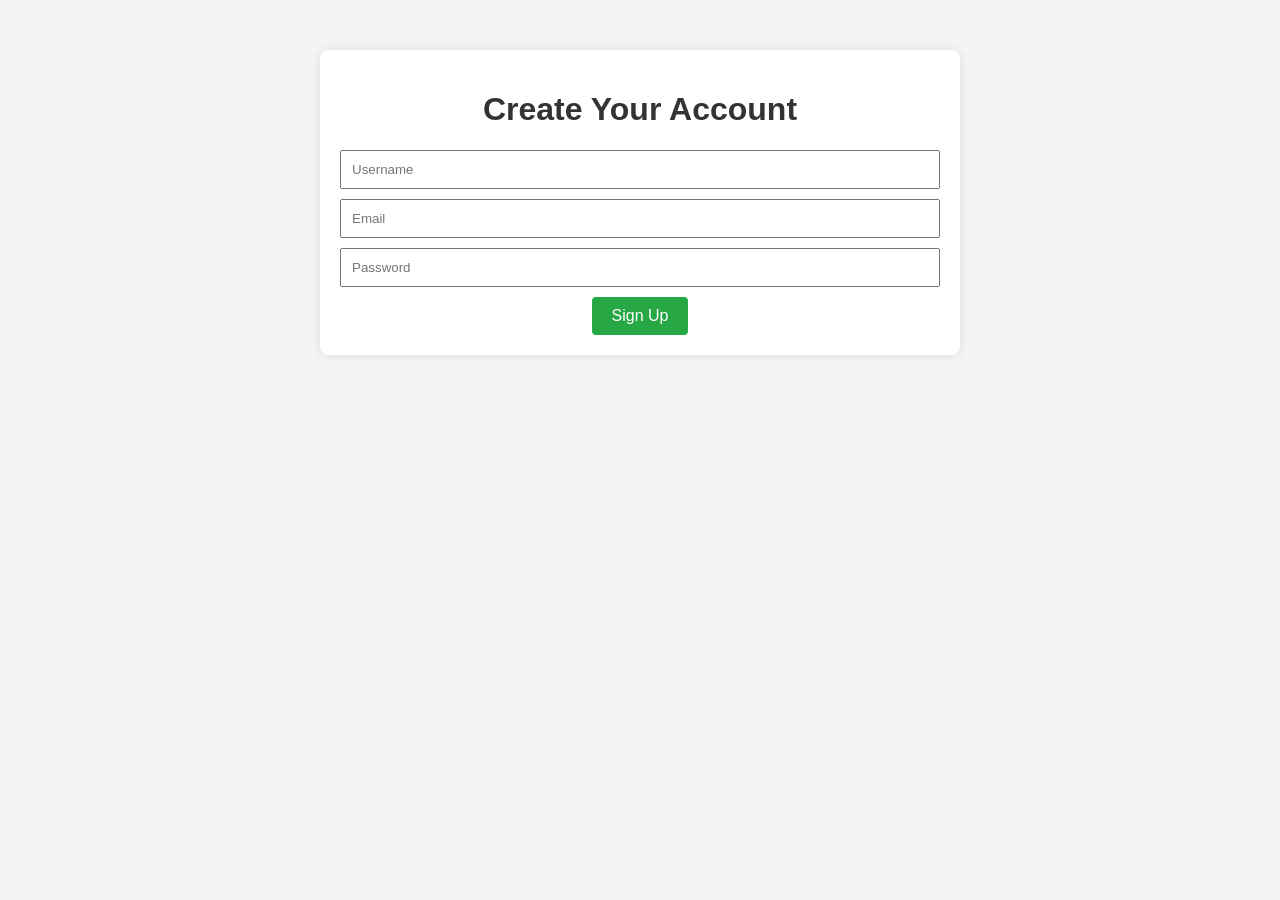
<file: web-programming-lab/Forum/create_account.html>
<!DOCTYPE html>
<html lang="en">
  <head>
    <meta charset="UTF-8" />
    <meta name="viewport" content="width=device-width, initial-scale=1.0" />
    <title>Create Account</title>
    <link rel="stylesheet" href="styles.css" />
  </head>
  <body>
    <div class="container">
      <h1>Create Your Account</h1>
      <form id="signupForm" action="profile.html" method="post">
        <input
          type="text"
          id="username"
          name="username"
          placeholder="Username"
          required
        />
        <input
          type="email"
          id="email"
          name="email"
          placeholder="Email"
          required
        />
        <input
          type="password"
          id="password"
          name="password"
          placeholder="Password"
          required
        />
        <button type="submit">Sign Up</button>
      </form>
    </div>
  </body>
</html>
</file>
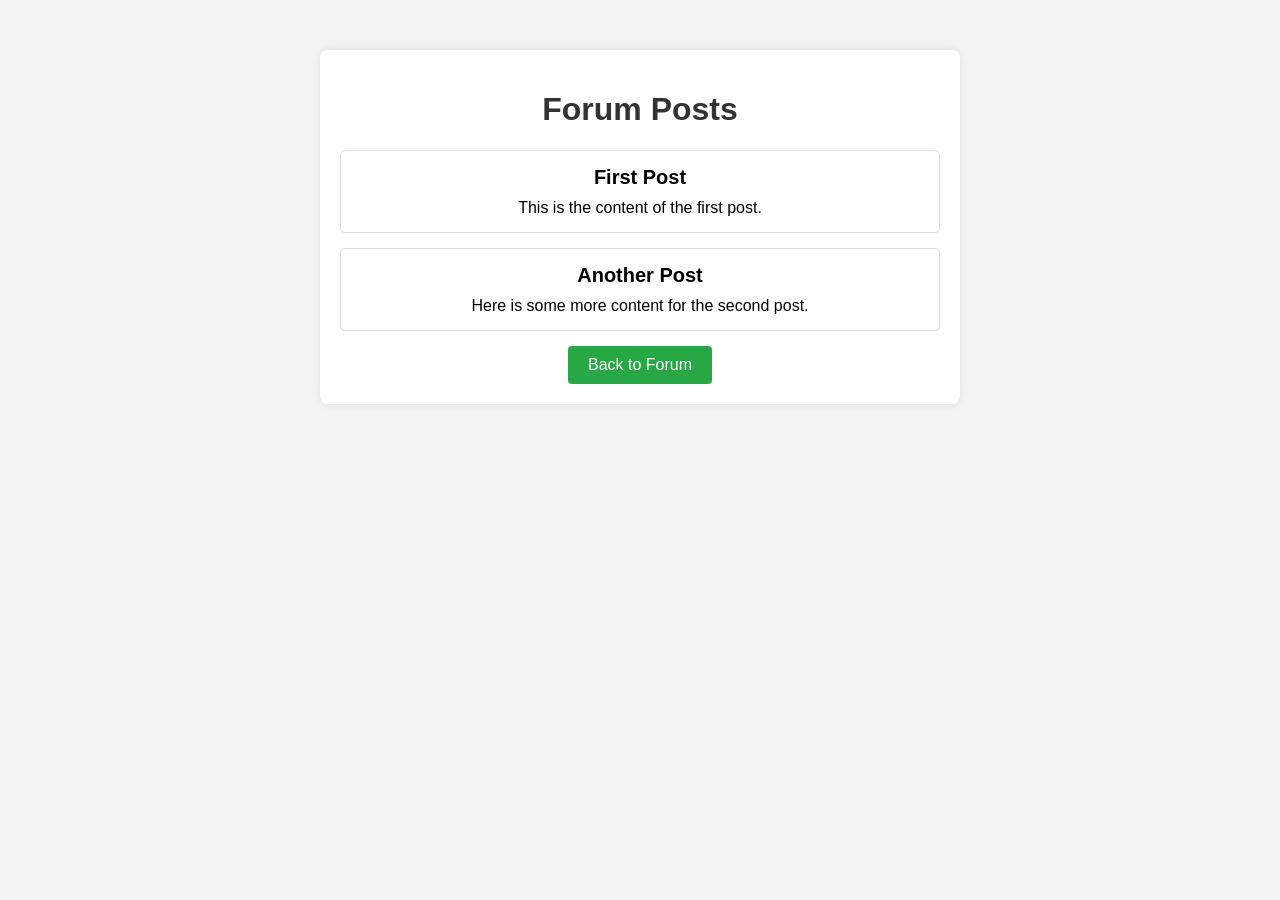
<file: web-programming-lab/Forum/forum_posts.html>
<!DOCTYPE html>
<html lang="en">
  <head>
    <meta charset="UTF-8" />
    <meta name="viewport" content="width=device-width, initial-scale=1.0" />
    <title>Forum Posts</title>
    <link rel="stylesheet" href="styles.css" />
  </head>
  <body>
    <div class="container">
      <h1>Forum Posts</h1>
      <div class="posts">
        <!-- Posts will be dynamically loaded here -->
      </div>
      <a href="forum.html" class="joinBtn">Back to Forum</a>
    </div>
    <script src="forum_posts.js"></script>
  </body>
</html>
</file>
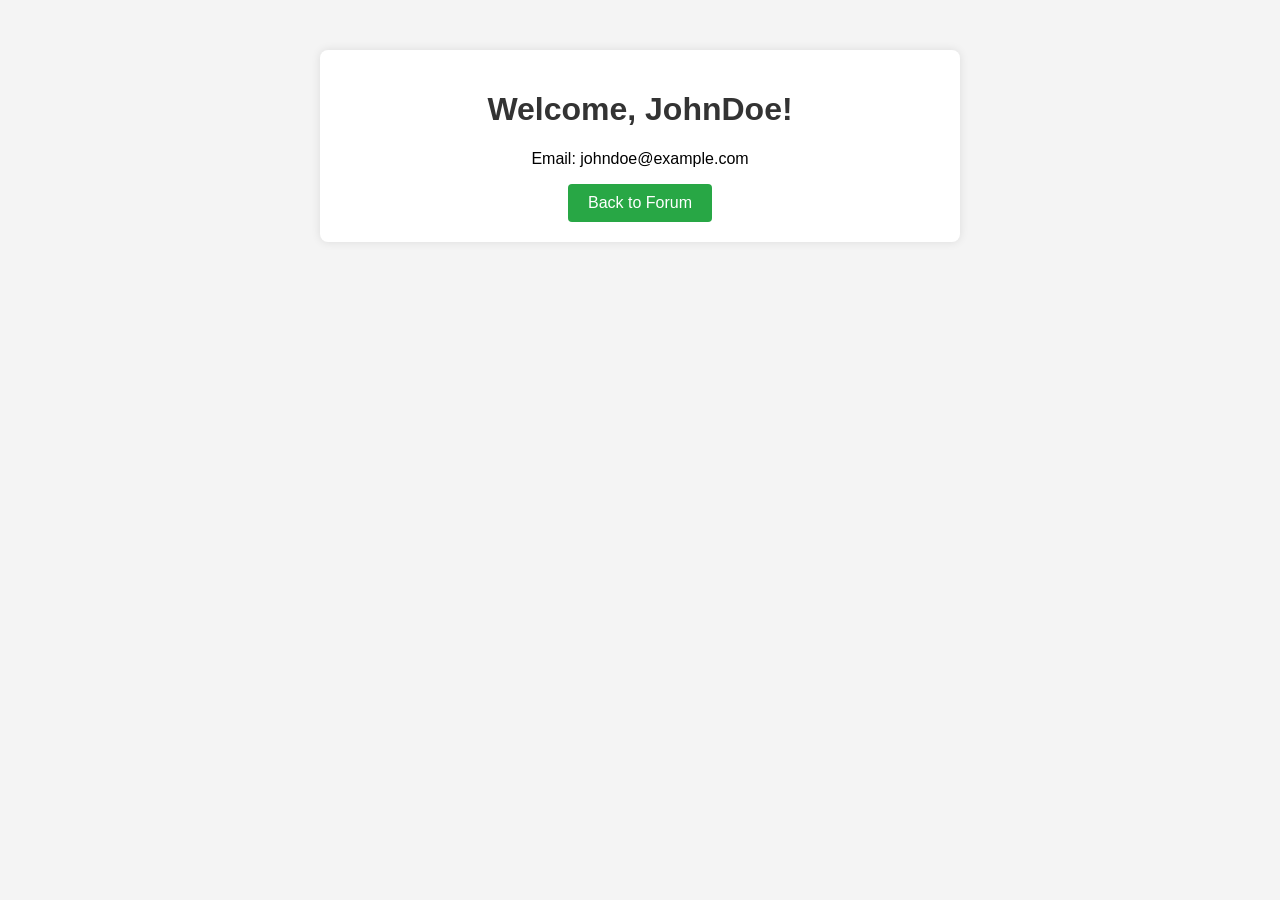
<file: web-programming-lab/Forum/profile.html>
<!DOCTYPE html>
<html lang="en">
  <head>
    <meta charset="UTF-8" />
    <meta name="viewport" content="width=device-width, initial-scale=1.0" />
    <title>Profile</title>
    <link rel="stylesheet" href="styles.css" />
  </head>
  <body>
    <div class="container">
      <h1>Welcome, <span id="usernameDisplay">User</span>!</h1>
      <p>Email: <span id="emailDisplay">user@example.com</span></p>
      <a href="forum.html" class="joinBtn">Back to Forum</a>
    </div>
    <script src="profile.js"></script>
  </body>
</html>
</file>
<file: web-programming-lab/Forum/styles.css>
body {
  font-family: Arial, sans-serif;
  background-color: #f4f4f4;
  margin: 0;
  padding: 0;
}

.container {
  max-width: 600px;
  margin: 50px auto;
  padding: 20px;
  background-color: #fff;
  border-radius: 8px;
  box-shadow: 0 0 10px rgba(0, 0, 0, 0.1);
  text-align: center;
}

h1 {
  color: #333;
}

.joinBtn {
  display: inline-block;
  padding: 10px 20px;
  font-size: 16px;
  border: none;
  background-color: #28a745;
  color: #fff;
  cursor: pointer;
  border-radius: 4px;
  text-decoration: none;
}

.joinBtn:hover {
  background-color: #218838;
}

input {
  padding: 10px;
  margin-bottom: 10px;
  width: 100%;
  box-sizing: border-box;
}

button[type="submit"] {
  padding: 10px 20px;
  font-size: 16px;
  border: none;
  background-color: #28a745;
  color: #fff;
  cursor: pointer;
  border-radius: 4px;
}

button[type="submit"]:hover {
  background-color: #218838;
}
/* ------------------------ */
.posts {
  margin-top: 20px;
}

.post {
  padding: 15px;
  border: 1px solid #ddd;
  border-radius: 5px;
  margin-bottom: 15px;
}

.post h2 {
  margin: 0;
  font-size: 20px;
}

.post p {
  margin: 10px 0 0;
}
</file>
